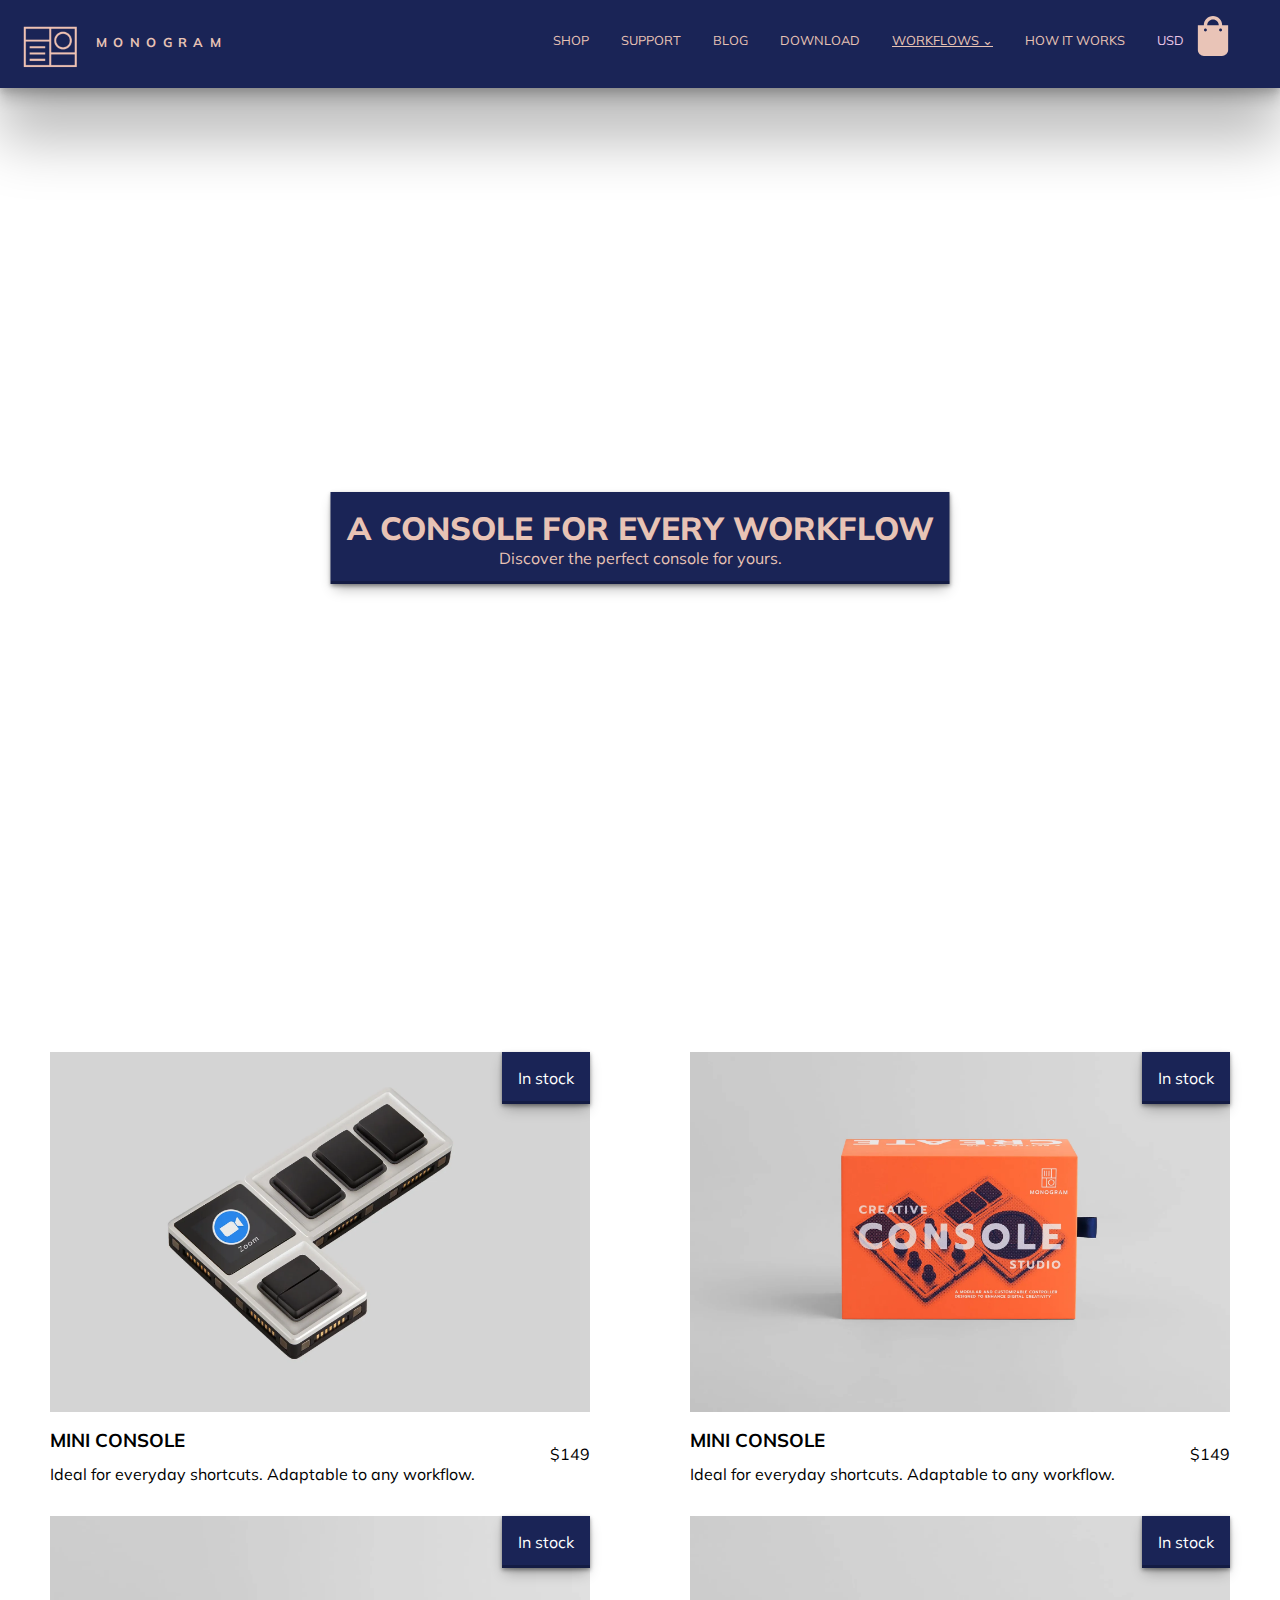
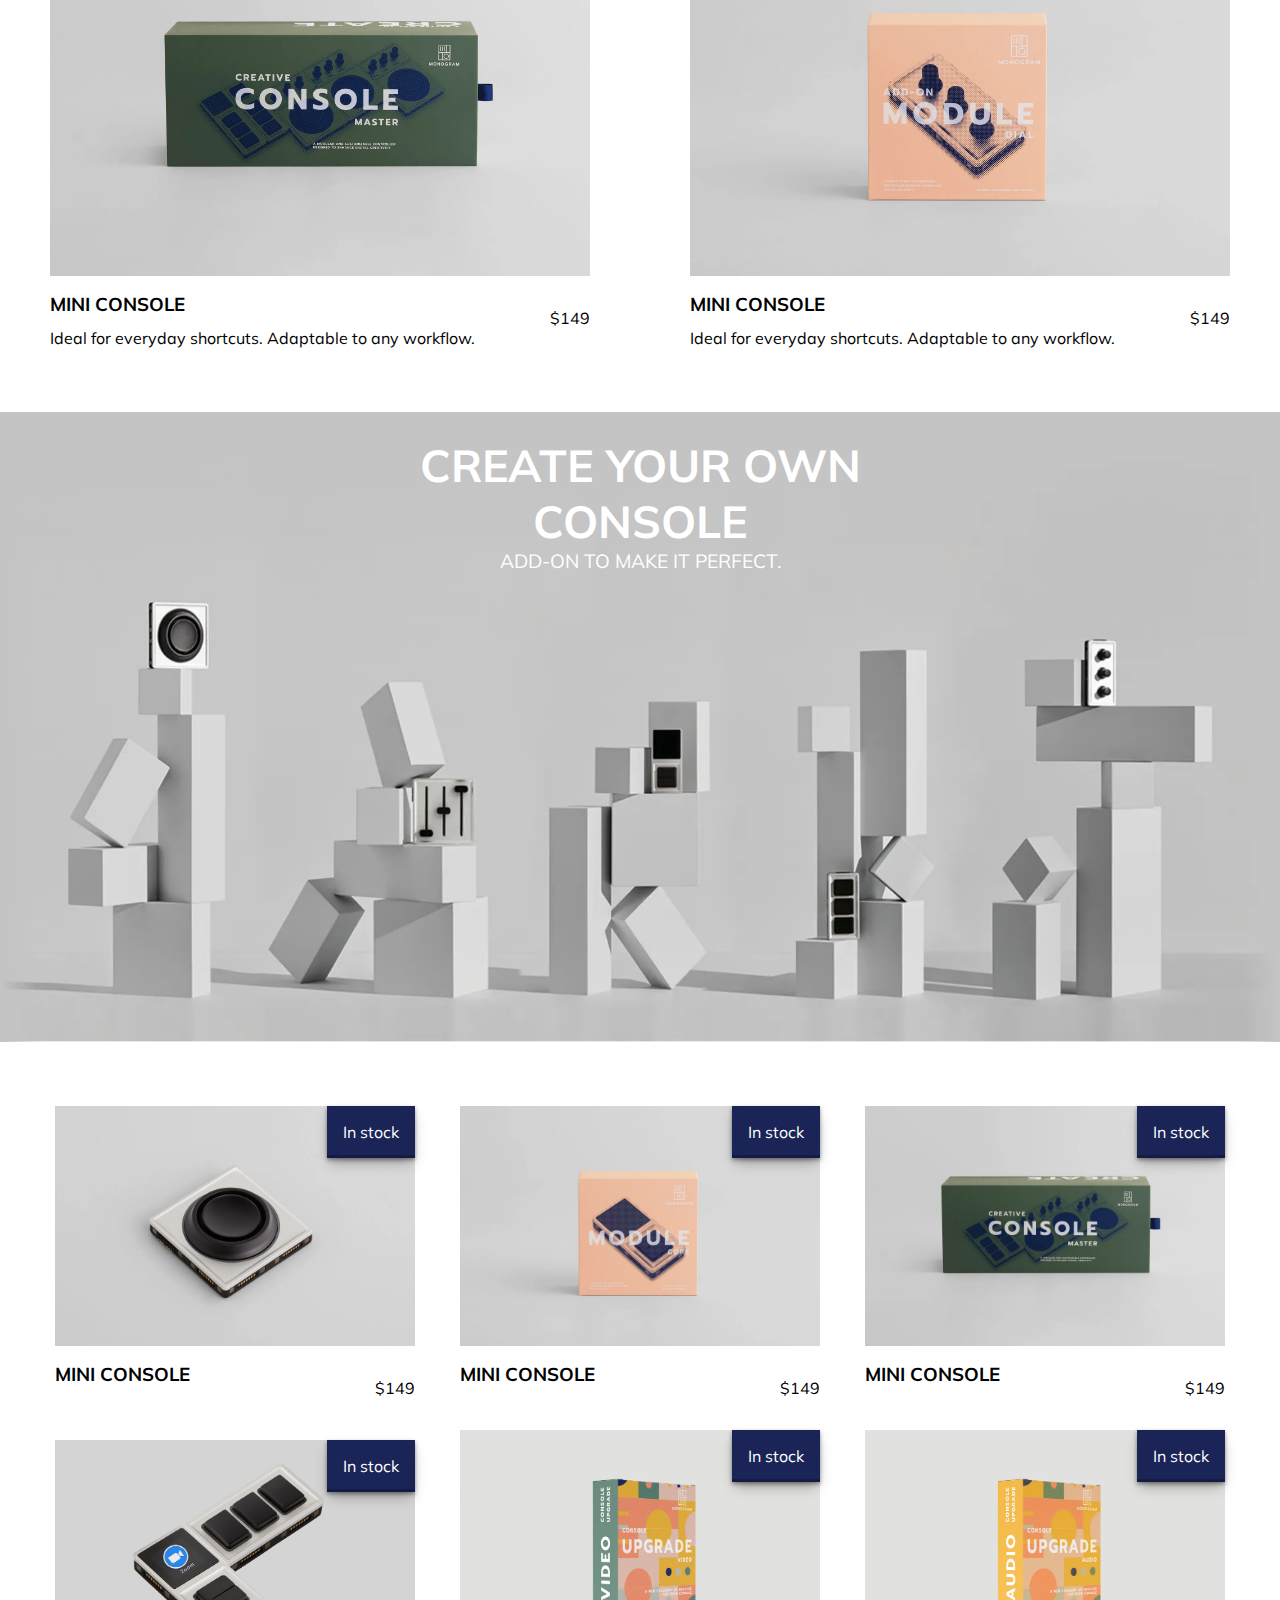
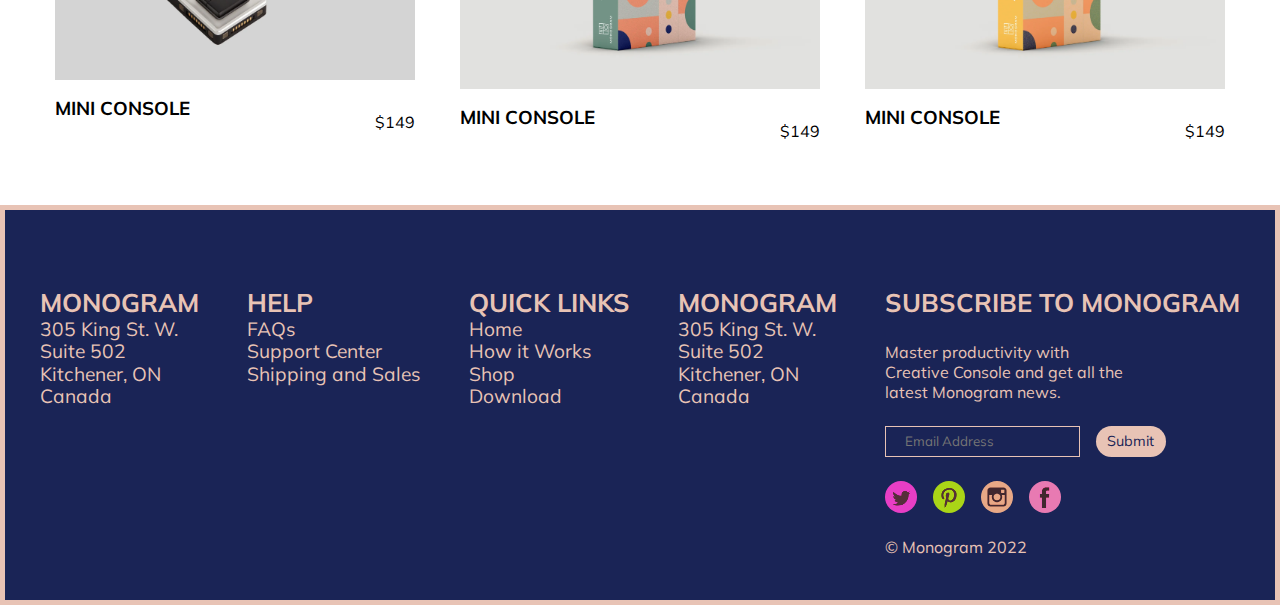
<file: index.html>
<!DOCTYPE html>
<html lang="en">
<head>
    <meta charset="UTF-8">
    <meta name="viewport" content="width=device-width, initial-scale=1.0">
    <link rel="stylesheet" href="style.css">
    <link rel="preconnect" href="https://fonts.googleapis.com">
<link rel="preconnect" href="https://fonts.gstatic.com" crossorigin>
<link href="https://fonts.googleapis.com/css2?family=Mulish&display=swap" rel="stylesheet"> 
    <title>Shop</title>

</head>
<body>
    <section class="navigation">

        <div class="hamburger">
            <input class ="hamburger__check" type="checkbox" id = "ham">
            <label class ="hamburger__label" for="ham">
                <span class="hamburger__label--1">&nbsp;</span>
                <span class="hamburger__label--2">&nbsp;</span>
                <span class="hamburger__label--3">&nbsp;</span>
            </label>
            <div class="hamburger__background">&nbsp;</div>
            <div class="hamburger__content">
                <img src="img/logo.png" alt="logo">
                <li><a href="download.html" class="ham__link-1">Downloads</a></li>
                <li><a href="" class="ham__link-2">Shop</a></li>
                <li><a href="" class="ham__link-3">Blog</a></li>
                <li><a href="" class="ham__link-4">Workflows</a></li>
                <li><a href="" class="ham__link-5">How it works</a></li>
                
            </div>
        </div>


        <ul class="nav">
            <img src="img/logo.png" alt="logo" class="nav__img">

                <h2 class="nav__title">Monogram</h2>
                <li class="nav__list"> 
                    <a href="" class="nav__link"><span class="usd-span">USD </span> 
                        <label for="slideout" class="shop"><img src="img/shopping-bag-svgrepo-com(1).svg" alt="shopping bag" class="img-shop"></label>
                        <input type="checkbox" name="" id="slideout" class="slide-out-check">
                        <div class="slideout">
                            <div class="slideout__grid">

                           
                                <div class="slideout__grid--main">
                                    <h3 class="slideout__grid--main-title">Nothing in your bag! Keep Shopping</h3>
                                    <p class="slideout__grid--main-para">Start shopping to see if you qualify for free shipping.</p>
                                    <h3 class="slideout__grid--main-title2">Monogram Better Editing Guarantee</h3>
                                    <p class="slideout__grid--main-para">Try Monogram Creative Console in your own workflow for 30 days. If it does not improve your editing experience, you can return it for a full refund.</p>
                                </div>

                       <div class="slideout__grid--payments">
                                    <div class="slideout__grid--payments-title">Monogram on Social Media</div>
                                    <div class="slideout__grid--payments-img1"> <img src="img/facebook-svgrepo-com(1).svg" alt="facebook"></div>
                                    <div class="slideout__grid--payments-img2"> <img src="img/pinterest-svgrepo-com.svg" alt="pintrest"></div>
                                    <div class="slideout__grid--payments-img3"> <img src="img/instagram-svgrepo-com(2).svg" alt="insta"></div>
                                    <div class="slideout__grid--payments-img4"> <img src="img/linkedin-svgrepo-com.svg"  alt="linkedin"></div>
                                    <div class="slideout__grid--payments-img5"> <img src="img/twitter-svgrepo-com(1).svg"  alt="twitter"></div>

                                </div>
                                
                                 <div class="slideout__grid--subtotal">
                                    <h3 class="slideout__grid--subtotal-title">Subtotal</h3>
                                    <h3 class="slideout__grid--subtotal-price">$0</h3>
                                    <button class="slideout__grid--subtotal-btn">Checkout</button>
                                    <p class="slideout__grid--subtotal-gift">Gift card or discount code</p>
                                </div>

                            </div>
                        </div>
                        
                    </a>
                </li>


            <a href="" class="nav__link link-hide">How it Works</a>
            <a href="#" class="nav__link workflowzz link-hide">Workflows &#8964;</a>
                <ul class="workflows">
                    <li class="workflows__list">Photo console</li>
                    <li class="workflows__list">video console</li>
                    <li class="workflows__list">audio console</li>
                    <li class="workflows__list">mini console</li>
                </ul>
            <a href="download.html" class="nav__link link-hide">Download</a>
            <a href="#popup" class="nav__link link-hide">Blog</a>
            <a href="" class="nav__link link-hide">Support</a>
            <a href="" class="nav__link link-hide">Shop</a>
        </ul>
    </section>

    <section class="header" id="header">

        <div class="header__content">
            <h1 class="header__content--title">A Console for Every Workflow</h1>

            <p class="header__content--para">Discover the perfect console for yours.</p>
        </div>


        
    </section>

    <section class="grid">
        <div class="grid__item">
            <img src="img/grid-img1.jpg" alt="Product image" class="grid__item--img">
            <img src="img/grid-img2.jpg" alt="Product image" class="grid__item--img2">

            <h3 class="grid__item--title">Mini Console</h3>
            <p class="grid__item--info">Ideal for everyday shortcuts. Adaptable to any workflow.</p>
            <p class="grid__item--price">$149</p>
            <a href="#" class="grid__item--shopnow">Shop now</a>
            <p class="grid__item--stock">In stock</p>

        </div>


        <div class="grid__item">
            <img src="img/grid-img8.jpg" alt="Product image" class="grid__item--img">
            <img src="img/grid-img3.jpg" alt="Product image" class="grid__item--img2">

            <h3 class="grid__item--title">Mini Console</h3>
            <p class="grid__item--info">Ideal for everyday shortcuts. Adaptable to any workflow.</p>
            <p class="grid__item--price">$149</p>
            <a href="#" class="grid__item--shopnow">Shop now</a>
            <p class="grid__item--stock">In stock</p>
        </div>

        <div class="grid__item">
            <img src="img/grid-img7.jpg" alt="Product image" class="grid__item--img">
            <img src="img/grid-img3.jpg" alt="Product image" class="grid__item--img2">

            <h3 class="grid__item--title">Mini Console</h3>
            <p class="grid__item--info">Ideal for everyday shortcuts. Adaptable to any workflow.</p>
            <p class="grid__item--price">$149</p>
            <a href="#" class="grid__item--shopnow">Shop now</a>
            <p class="grid__item--stock">In stock</p>
        </div>


        <div class="grid__item">
            <img src="img/grid-img6.jpg" alt="Product image" class="grid__item--img">
            <img src="img/grid-img5.jpg" alt="Product image" class="grid__item--img2">

            <h3 class="grid__item--title">Mini Console</h3>
            <p class="grid__item--info">Ideal for everyday shortcuts. Adaptable to any workflow.</p>
            <p class="grid__item--price">$149</p>
            <a href="#" class="grid__item--shopnow">Shop now</a>
            <p class="grid__item--stock">In stock</p>
        </div>
    </section>

    <section class="create">
        <img src="img/header3.png" alt="header-image" class="create__bkrnd">
        <div class="create__text">
            <h3 class="create__txt--title">Create Your Own Console</h3>
            <p class="create__txt--para">Add-on to make it perfect.</p>
        </div>
        
    </section>

    <section class="grid2">
        <div class="grid2__item">
            <img src="img/grid-img4.jpg" alt="Product image" class="grid2__item--img">
            <img src="img/grid-img3.jpg" alt="Product image" class="grid2__item--img2">

            <h3 class="grid2__item--title">Mini Console</h3>
            <p class="grid2__item--price">$149</p>
            <a href="#" class="grid2__item--shopnow">Shop now</a>
            <p class="grid2__item--stock">In stock</p>

        </div>

        <div class="grid2__item">
            <img src="img/grid-img5.jpg" alt="Product image" class="grid2__item--img">
            <img src="img/grid-img6.jpg" alt="Product image" class="grid2__item--img2">

            <h3 class="grid2__item--title">Mini Console</h3>
            <p class="grid2__item--price">$149</p>
            <a href="#" class="grid2__item--shopnow">Shop now</a>
            <p class="grid2__item--stock">In stock</p>

        </div>

        <div class="grid2__item">
            <img src="img/grid-img7.jpg" alt="Product image" class="grid2__item--img">
            <img src="img/grid-img8.jpg" alt="Product image" class="grid2__item--img2">

            <h3 class="grid2__item--title">Mini Console</h3>
            <p class="grid2__item--price">$149</p>
            <a href="#" class="grid2__item--shopnow">Shop now</a>
            <p class="grid2__item--stock">In stock</p>

        </div>

        <div class="grid2__item">
            <img src="img/grid-img1.jpg" alt="Product image" class="grid2__item--img">
            <img src="img/grid-img2.jpg" alt="Product image" class="grid2__item--img2">

            <h3 class="grid2__item--title">Mini Console</h3>
            <p class="grid2__item--price">$149</p>
            <a href="#" class="grid2__item--shopnow">Shop now</a>
            <p class="grid2__item--stock">In stock</p>

        </div>

        <div class="grid2__item">
            <img src="img/grid-img9.jpg" alt="Product image" class="grid2__item--img">
            <img src="img/grid-img8.jpg" alt="Product image" class="grid2__item--img2">

            <h3 class="grid2__item--title">Mini Console</h3>
            <p class="grid2__item--price">$149</p>
            <a href="#" class="grid2__item--shopnow">Shop now</a>
            <p class="grid2__item--stock">In stock</p>

        </div>

        <div class="grid2__item">
            <img src="img/grid-img11.jpg" alt="Product image" class="grid2__item--img">
            <img src="img/grid-img10.jpg" alt="Product image" class="grid2__item--img2">

            <h3 class="grid2__item--title">Mini Console</h3>
            <p class="grid2__item--price">$149</p>
            <a href="#" class="grid2__item--shopnow">Shop now</a>
            <p class="grid2__item--stock">In stock</p>

        </div>

    </section>

    <footer class="footer">

        <div class="footer__item">
            <ul>
                <h4>Monogram</h4>
                <li>305 King St. W.</li>
                <li>Suite 502</li>
                <li>Kitchener, ON</li>
                <li>Canada</li>
            </ul>
        </div>
        <div class="footer__item">
            <ul>
                <h4>Help</h4>
                <li> FAQs</li>
                <li>Support Center</li>
                <li>Shipping and Sales</li>
            </ul>
        </div>
        <div class="footer__item">
            <ul>
                <h4>Quick Links</h4>
                <li>Home</li>
                <li>How it Works</li>
                <li>Shop</li>
                <li>Download</li>
            </ul>
            

        </div>
        <div class="footer__item">
            <ul>
                <h4>Monogram</h4>
                <li>305 King St. W.</li>
                <li>Suite 502</li>
                <li>Kitchener, ON</li>
                <li>Canada</li>
            </ul>
        </div>
        <div class="footer__item">
            <div class="footer__item--sub">
                <h4 class="footer__item--sub-title">Subscribe to Monogram</h4>
                <p class="footer__item--sub-para">Master productivity with Creative Console and get all the latest Monogram news.</p>
              
                <div class="footer__item--sub-inputs">
                <input type="text" name="" id="input" placeholder="Email Address" class="footer__item--sub-inputs-input">
                <a href="#" class="footer__item--sub-inputs-btn">Submit</a>
            </div>

                <div class="footer__item--sub-social">
                    <img src="img/twitter-svgrepo-com(1).svg" alt="twitter" class="footer__item--sub-social-img">
                    <img src="img/pinterest-svgrepo-com.svg" alt="pintrest"  class="footer__item--sub-social-img">
                    <img src="img/instagram-svgrepo-com(2).svg" alt="insta"  class="footer__item--sub-social-img">
                    <img src="img/facebook-svgrepo-com(1).svg" alt="twitter"  class="footer__item--sub-social-img">
                </div>
                <p class="footer__item--sub-2022">© Monogram 2022</p>
            </div>
        </div>
    </footer>

    <section class="popup" id="popup">
        <div class="popup__content">
            <a href="#header" class="popup__close">Close</a>

            <div class="popup__content--grid">
                <img src="img/bia-andrade-PO8Woh4YBD8-unsplash.jpg" alt="popup image" class="popup__content--grid-image">

                <h1 class="popup__content--grid-title">Monogram Photography Tips & Tricks</h1>
                <p class="popup__content--grid-duration">2 min Read</p>
                <p class="popup__content--grid-info">A video resource guide for those curious about Monogram's capabilities and owners looking for answers. </p>
                <p class="popup__content--grid-info2">We worked with the Adobe team to rebuild our Photoshop integration from the ground up on Adobe’s Unified Extensibility Platform (UXP). We are excited to bring to market a 2x faster, richer Photoshop experience that is optimized for Apple M1 Macs.                 </p>
                <a href="#" class="popup__content--grid-readmore">Read More</a>
            </div>
        </div>
    </section>
</body>
</html>
</file>
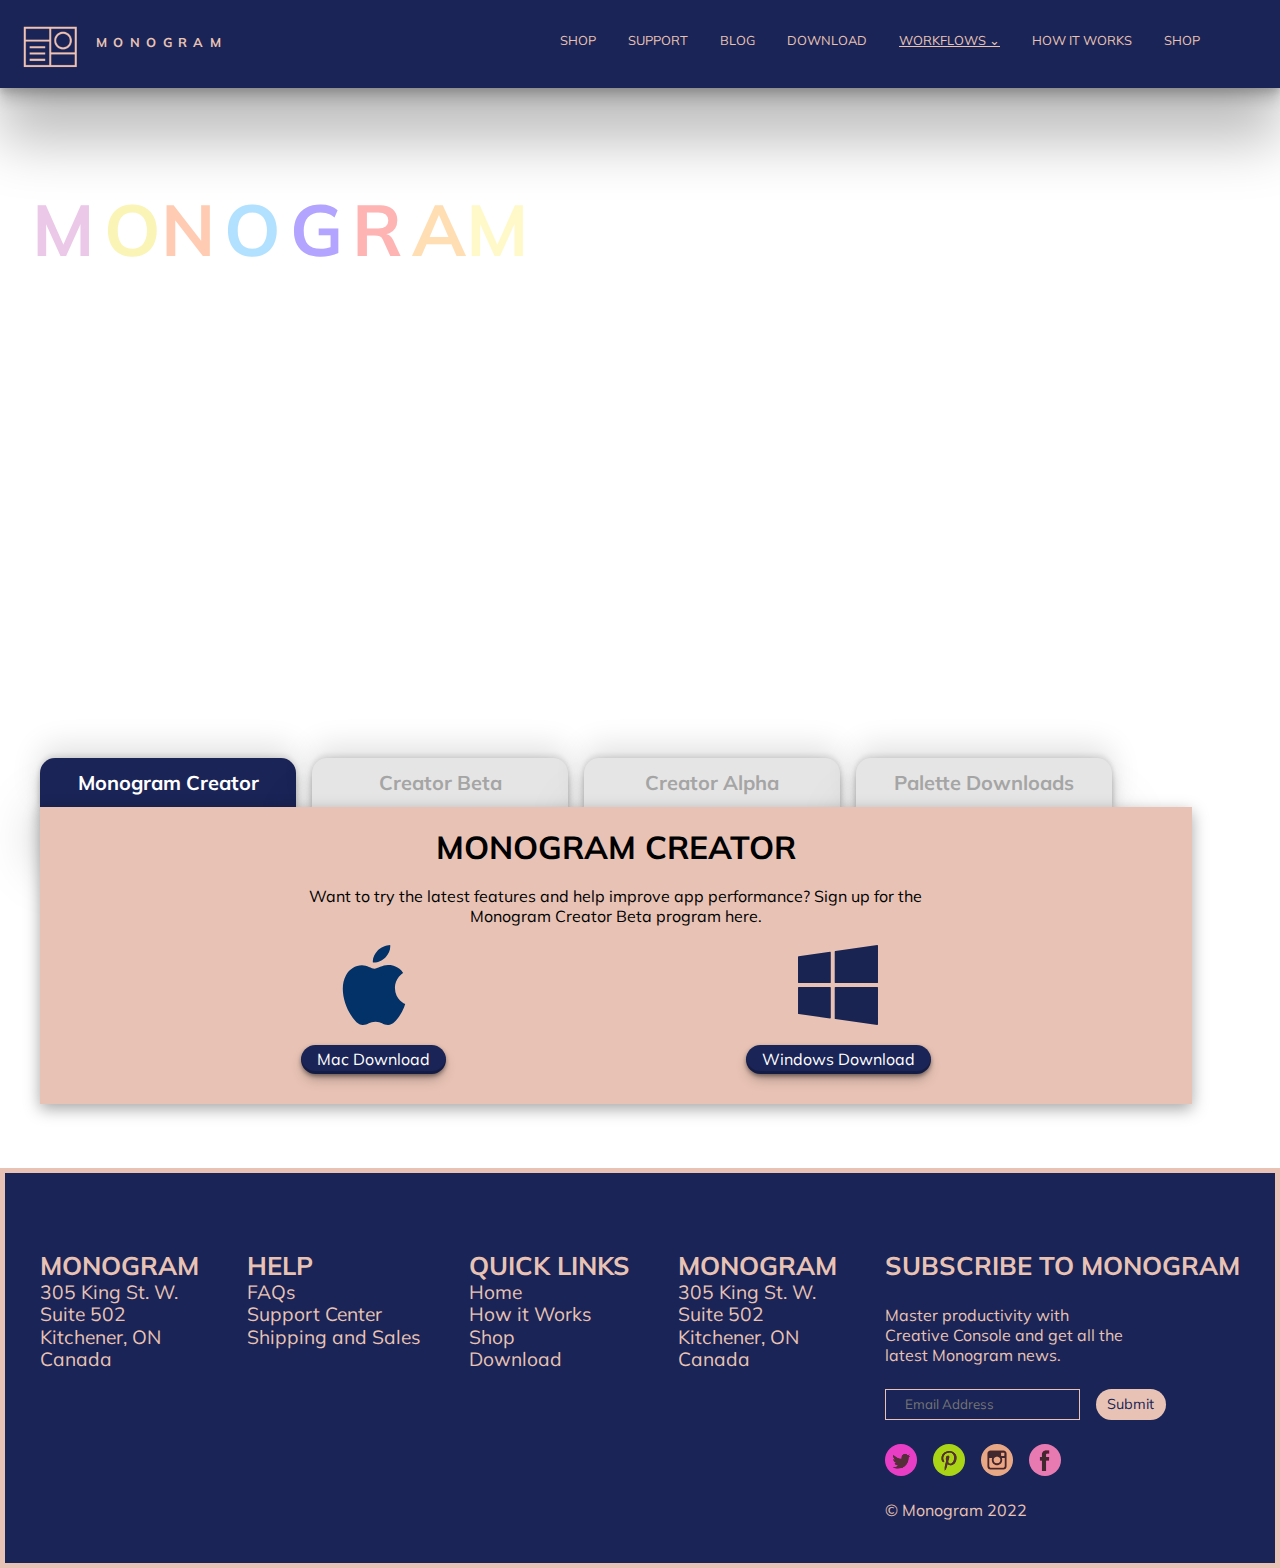
<file: download.html>
<!DOCTYPE html>
<html lang="en">
<head>
    <meta charset="UTF-8">
    <meta name="viewport" content="width=device-width, initial-scale=1.0">
    <link rel="preconnect" href="https://fonts.googleapis.com">
    <link rel="preconnect" href="https://fonts.gstatic.com" crossorigin>
    <link href="https://fonts.googleapis.com/css2?family=Mulish&display=swap" rel="stylesheet"> 
    <link rel="stylesheet" href="style.css">
    <title>Downloads</title>
</head>
<body>
    <section class="navigation">

        <div class="hamburger">
            <input class ="hamburger__check" type="checkbox" id = "ham">
            <label class ="hamburger__label" for="ham">
                <span class="hamburger__label--1">&nbsp;</span>
                <span class="hamburger__label--2">&nbsp;</span>
                <span class="hamburger__label--3">&nbsp;</span>
            </label>
            <div class="hamburger__background">&nbsp;</div>
            <div class="hamburger__content">
                <img src="img/logo.png" alt="">
                <li><a href="">Downloads</a></li>
                <li><a href="index.html">shop</a></li>
                <li><a href="">blog</a></li>
                <li><a href="">Workflows</a></li>
                <li><a href="">How it works</a></li>
                
            </div>
        </div>


        <ul class="nav">
            <img src="img/logo.png" alt="" class="nav__img">

                <h2 class="nav__title">Monogram</h2>
                <li class="nav__list"> 
                    <a href="index.html" class="nav__link">Shop </a>
                </li>


            <a href="" class="nav__link link-hide">How it Works</a>
            <a href="#" class="nav__link workflowzz link-hide">Workflows &#8964;</a>
                <ul class="workflows">
                    <li class="workflows__list">Photo console</li>
                    <li class="workflows__list">video console</li>
                    <li class="workflows__list">audio console</li>
                    <li class="workflows__list">mini console</li>
                </ul>
            <a href="download.html" class="nav__link link-hide">Download</a>
            <a href="#popup" class="nav__link link-hide">Blog</a>
            <a href="" class="nav__link link-hide">Support</a>
            <a href="index.html" class="nav__link link-hide">Shop</a>
        </ul>
    </section>

    
    <section class="download-header">
        <div class="download-header--content">

        <h1 class="download-header--content-title"><span>M</span> <span>o</span><span>n</span>   <span>o</span> <span>g</span> <span>r</span>  <span>a</span><span>m</span></h1>
        <h2 class="download-header--content-title2">Creator</h2>    
        <h3 class="download-header--content-sub">Software Downloads</h3>
    </div>
    </section>
    

    <!-- tab 1 -->   
   <section class="tabs-sec">

<div class="tabs">
  
       <!-- its cheked so the 1st tab stays open -->
    <input class="tabs__radiotab" name="tabs" tabindex="1" type="radio" id="tabone " checked="checked">
    <label class="label" for="tabone">Monogram Creator</label>
    <div class="tabcontent" tabindex="1">
        <div class="tabcontent__content">
            <h2 class="tabcontent__content--title">Monogram Creator</h2>
            <p class="tabcontent__content--para">Want to try the latest features and help improve app performance? Sign up for the Monogram Creator Beta program here.</p>
            <img src="img/apple-svgrepo-com.svg" alt="" class="tabcontent__content--img1">
            <img src="img/windows-svgrepo-com.svg" alt="" class="tabcontent__content--img2">
            <a href="#" class="tabcontent__content--btn">Mac Download</a>
            <a href="#" class="tabcontent__content--btn">Windows Download</a>
        </div>
      

    </div>
    
    <!-- tab 2 -->
    <input class="tabs__radiotab" tabindex="1" name="tabs" type="radio" id="tabtwo">
    <label class="label" for="tabtwo">Creator Beta</label>
    <div class="tabcontent" tabindex="1">
        <div class="tabcontent__content">
            <h2 class="tabcontent__content--title">Creator Beta</h2>
            <p class="tabcontent__content--para">Get access to an exclusive technical preview of Monogram Creator. Help shape our next generation of software by sharing feedback, bug reports, and feature requests.

                Creator Beta can be installed alongside the standard Monogram Creator, but we do recommend peridodically saving your profiles just in case.
                
                Thank you for joining us in creating something wonderful for creatives around the world.
                </p>
            <img src="img/apple-svgrepo-com.svg" alt="" class="tabcontent__content--img1">
            <img src="img/windows-svgrepo-com.svg" alt="" class="tabcontent__content--img2">
            <a href="#" class="tabcontent__content--btn">Mac Download</a>
            <a href="#" class="tabcontent__content--btn">Windows Download</a>
        </div>
    </div>
    
    <!-- tab 3 -->
    <input class="tabs__radiotab" tabindex="1" name="tabs" type="radio" id="tabthree">
    <label class="label" for="tabthree">Creator Alpha</label>
    <div class="tabcontent" tabindex="1">
        <div class="tabcontent__content">

            <div class="tabcontent__content--inputs">

           
            <h2 class="tabcontent__content--inputs-title">Creator Alpha</h2>
            <p class="tabcontent__content--inputs-para">Join our Alpha Tester program to be on the bleeding edge and get access to an exclusive preview of Monogram Creator. Help shape our next generation of software by sharing feedback, bug reports, and feature requests.</p>
            
            <input type="text" class="tabcontent__content--inputs-email" id="email" placeholder="Email Adress">
            <label for="email" class="tabcontent__content--inputs-emailLabel">Your Email Adress</label>

                
            <input type="text" class="tabcontent__content--inputs-name" id="first" placeholder="First Name">
            <label for="first" class="tabcontent__content--inputs-nameLabel">First Name</label>

                
            <input type="text" class="tabcontent__content--inputs-surname" id="last" placeholder="Surname">
            <label for="last"  class="tabcontent__content--inputs-surnameLabel">Surname</label>

                
            <input type="text" class="tabcontent__content--inputs-conntry" id="Country" placeholder="Country">
            <label for="Country" class="tabcontent__content--inputs-conntryLabel">Country</label>

            <a href="#" class="tabcontent__content--inputs-btn">Submit</a>
        </div>
        </div>
    </div>
  
        <!-- tab 4 -->
        <input class="tabs__radiotab" tabindex="1" name="tabs" type="radio" id="tabfour">
        <label class="label" for="tabfour" >Palette Downloads</label>
        <div class="tabcontent" tabindex="1">
            <div class="tabcontent__content">
                <h2 class="tabcontent__content--title">Palette Downloads</h2>
                <p class="tabcontent__content--para">Monogram Creator 4.1 is the last version compatible with Palette Core.

                    If you are using a Monogram Core module or Monogram Creative Console — with or without Palette modules attached, please download latest version of Monogram Creator instead.
                    
                    PaletteApp 2.6 is available for macOS 10.12+ and Windows 7+, 64bit.
                    
                    PaletteApp 2.5 is available for OS X 10.9 – 10.11.
                    </p>
                <img src="img/apple-svgrepo-com.svg" alt="" class="tabcontent__content--img1">
                <img src="img/windows-svgrepo-com.svg" alt="" class="tabcontent__content--img2">
                <a href="#" class="tabcontent__content--btn">Mac Download</a>
                <a href="#" class="tabcontent__content--btn">Windows Download</a>
            </div>
        </div>
</div>

</section>



    <footer class="footer">

        <div class="footer__item">
            <ul>
                <h4>Monogram</h4>
                <li>305 King St. W.</li>
                <li>Suite 502</li>
                <li>Kitchener, ON</li>
                <li>Canada</li>
            </ul>
        </div>
        <div class="footer__item">
            <ul>
                <h4>Help</h4>
                <li> FAQs</li>
                <li>Support Center</li>
                <li>Shipping and Sales</li>
            </ul>
        </div>
        <div class="footer__item">
            <ul>
                <h4>Quick Links</h4>
                <li>Home</li>
                <li>How it Works</li>
                <li>Shop</li>
                <li>Download</li>
            </ul>
            

        </div>
        <div class="footer__item">
            <ul>
                <h4>Monogram</h4>
                <li>305 King St. W.</li>
                <li>Suite 502</li>
                <li>Kitchener, ON</li>
                <li>Canada</li>
            </ul>
        </div>
        <div class="footer__item">
            <div class="footer__item--sub">
                <h4 class="footer__item--sub-title">Subscribe to Monogram</h4>
                <p class="footer__item--sub-para">Master productivity with Creative Console and get all the latest Monogram news.</p>
              
                <div class="footer__item--sub-inputs">
                <input type="text" name="" id="input" placeholder="Email Address" class="footer__item--sub-inputs-input">
                <a href="#" class="footer__item--sub-inputs-btn">Submit</a>
            </div>

                <div class="footer__item--sub-social">
                    <img src="img/twitter-svgrepo-com(1).svg" alt="" class="footer__item--sub-social-img">
                    <img src="img/pinterest-svgrepo-com.svg" alt=""  class="footer__item--sub-social-img">
                    <img src="img/instagram-svgrepo-com(2).svg" alt=""  class="footer__item--sub-social-img">
                    <img src="img/facebook-svgrepo-com(1).svg" alt=""  class="footer__item--sub-social-img">
                </div>
                <p class="footer__item--sub-2022">© Monogram 2022</p>
            </div>


        </div>
    </footer>
</body>
</html>
</file>
<file: style.css>
* {
  font-family: 'Mulish', sans-serif;
  margin: 0;
  padding: 0;
  box-sizing: border-box; }

html, body {
  max-width: 100%;
  overflow-x: hidden; }

.navigation {
  width: 100vw;
  height: 5.5rem;
  background-color: #1a2456;
  position: relative;
  box-shadow: rgba(0, 0, 0, 0.25) 0px 54px 55px, rgba(0, 0, 0, 0.12) 0px -12px 30px, rgba(0, 0, 0, 0.12) 0px 4px 6px, rgba(0, 0, 0, 0.17) 0px 12px 13px, rgba(0, 0, 0, 0.09) 0px -3px 5px;
  z-index: 10; }

.nav {
  list-style: none;
  text-transform: uppercase;
  padding-right: 3rem; }
  .nav__img {
    width: 5rem;
    height: auto;
    float: left;
    margin-top: 1.5rem;
    padding-left: 1.4rem; }
  .nav__title {
    color: #E8C3B5;
    float: left;
    font-size: 0.8rem;
    letter-spacing: 0.4rem;
    margin-top: 2.1rem;
    margin-left: 1rem; }
    @media (max-width: 420px) {
      .nav__title {
        font-size: 0.7rem;
        letter-spacing: 0.2rem;
        margin-left: 0.5rem; } }
  .nav__list {
    float: right; }
  .nav__link {
    text-decoration: none;
    margin-right: 2rem;
    color: #E8C3B5;
    font-size: 0.8rem;
    float: right;
    position: relative;
    top: 2rem; }
    .nav__link img {
      width: 2.5rem;
      height: auto;
      position: absolute;
      margin-left: 0.4rem;
      filter: invert(85%) sepia(12%) saturate(562%) hue-rotate(328deg) brightness(94%) contrast(94%); }

.workflowzz {
  text-decoration: underline; }

.workflowzz:hover + .workflows {
  opacity: 1; }

.workflows {
  background-color: #ffffff;
  padding: 0.5rem 0.7rem;
  display: inline-block;
  width: 10rem;
  position: absolute;
  top: 5rem;
  left: 60rem;
  opacity: 0;
  transition: all .8s;
  z-index: 30000;
  box-shadow: rgba(50, 50, 93, 0.25) 0px 13px 27px -5px, rgba(0, 0, 0, 0.3) 0px 8px 16px -8px; }
  .workflows__list {
    text-transform: uppercase;
    list-style: none; }

.shop {
  position: relative;
  z-index: 121000; }

@media (max-width: 980px) {
  .link-hide {
    opacity: 0;
    display: none; } }

@media (max-width: 340px) {
  .usd-span {
    opacity: 0;
    display: none; } }

.header {
  width: 100vw;
  animation: images 10s infinite;
  position: relative;
  z-index: -3;
  height: 100vh; }
  @media (max-width: 900px) {
    .header {
      height: 70vh; } }
  .header__content {
    position: absolute;
    top: 50%;
    left: 50%;
    transform: translate(-50%, -50%);
    background-color: #1a2456;
    padding: 1rem;
    z-index: -2;
    box-shadow: rgba(0, 0, 0, 0.4) 0px 2px 4px, rgba(0, 0, 0, 0.3) 0px 7px 13px -3px, rgba(0, 0, 0, 0.2) 0px -3px 0px inset; }
    .header__content--title {
      text-transform: uppercase;
      font-size: 2rem;
      color: #E8C3B5;
      font-weight: 800;
      text-align: center; }
    .header__content--para {
      color: #E8C3B5;
      text-align: center; }

@keyframes images {
  0% {
    background: repeating-linear-gradient(45deg, #1a2456, #1a2456 40px, #ff8b68 40px, #ff8b68 50px); }
  20% {
    background: repeating-linear-gradient(250deg, #1a2456, #1a2456 40px, #ff8b68 40px, #ff8b68 50px); }
  40% {
    background: repeating-linear-gradient(200deg, #1a2456, #1a2456 40px, #ff8b68 40px, #ff8b68 50px); }
  60% {
    background: repeating-linear-gradient(180deg, #1a2456, #1a2456 40px, #ff8b68 40px, #ff8b68 50px); }
  80% {
    background: repeating-linear-gradient(-45deg, #1a2456, #1a2456 40px, #ff8b68 40px, #ff8b68 50px); }
  100% {
    background: repeating-linear-gradient(45deg, #1a2456, #1a2456 40px, #ff8b68 40px, #ff8b68 50px); } }

.grid {
  display: grid;
  grid-template-columns: repeat(2, 1fr);
  align-content: center;
  justify-content: center;
  justify-items: center;
  margin-top: 4rem;
  grid-row-gap: 2rem; }
  @media (max-width: 1150px) {
    .grid {
      grid-template-columns: 1fr; } }
  .grid__item {
    display: grid;
    grid-template-columns: repeat(3, 180px);
    grid-template-rows: repeat(4, max-content); }
    @media (max-width: 570px) {
      .grid__item {
        grid-template-columns: 100px;
        margin-left: 2rem;
        margin-right: 2rem; } }
    .grid__item--img {
      width: 100%;
      height: auto;
      grid-column: 1 / span 3;
      grid-row: 1 / span 2;
      margin-bottom: 1rem; }
      @media (max-width: 570px) {
        .grid__item--img {
          border: 2px solid #1a2456; } }
    .grid__item--img2 {
      width: 100%;
      height: auto;
      grid-column: 1 / span 3;
      grid-row: 1 / span 2;
      margin-bottom: 1rem;
      opacity: 0;
      transition: all .9s; }
      .grid__item--img2:hover {
        opacity: 1; }
    .grid__item--title {
      text-transform: uppercase; }
    .grid__item--info {
      grid-row: 4;
      grid-column: 1/ span 3; }
    .grid__item--price {
      grid-column: 3;
      grid-row: 3;
      align-self: end;
      justify-self: end; }
    .grid__item--shopnow {
      grid-column: 3;
      grid-row: 3;
      align-self: end;
      padding: 0.5rem;
      background-color: #1a2456;
      text-align: center;
      border-radius: 50px;
      color: white;
      opacity: 0; }
      .grid__item--shopnow:hover {
        opacity: 1; }
    .grid__item--stock {
      grid-row: 1;
      grid-column: 3;
      background-color: #1a2456;
      color: #ffffff;
      padding: 1rem;
      align-self: end;
      justify-self: end;
      z-index: 10;
      position: relative;
      box-shadow: rgba(0, 0, 0, 0.4) 0px 2px 4px, rgba(0, 0, 0, 0.3) 0px 7px 13px -3px, rgba(0, 0, 0, 0.2) 0px -3px 0px inset; }

.grid2 {
  display: grid;
  grid-template-columns: repeat(3, 1fr);
  justify-content: center;
  align-items: center;
  justify-items: center;
  margin-top: 4rem;
  grid-row-gap: 2rem;
  margin-left: 2rem;
  margin-right: 2rem; }
  @media (max-width: 1150px) {
    .grid2 {
      grid-template-columns: repeat(2, 1fr); } }
  @media (max-width: 800px) {
    .grid2 {
      grid-template-columns: 1fr; } }
  .grid2__item {
    display: grid;
    grid-template-columns: repeat(3, 120px);
    grid-template-rows: repeat(4, max-content); }
    @media (max-width: 570px) {
      .grid2__item {
        grid-template-columns: 100px;
        margin-left: 2rem;
        margin-right: 2rem; } }
    .grid2__item--img {
      width: 100%;
      height: auto;
      grid-column: 1 / span 3;
      grid-row: 1 / span 2;
      margin-bottom: 1rem; }
      @media (max-width: 570px) {
        .grid2__item--img {
          border: 4px solid #1a2456; } }
    .grid2__item--img2 {
      width: 100%;
      height: auto;
      grid-column: 1 / span 3;
      grid-row: 1 / span 2;
      margin-bottom: 1rem;
      opacity: 0;
      transition: all .9s; }
      .grid2__item--img2:hover {
        opacity: 1; }
    .grid2__item--title {
      text-transform: uppercase;
      grid-column: 1/ span 2; }
    .grid2__item--price {
      grid-column: 3;
      grid-row: 3;
      align-self: end;
      justify-self: end; }
    .grid2__item--shopnow {
      grid-column: 3;
      grid-row: 3;
      align-self: end;
      padding: 0.5rem;
      background-color: #1a2456;
      text-align: center;
      border-radius: 50px;
      color: #ffffff;
      opacity: 0; }
      .grid2__item--shopnow:hover {
        opacity: 1; }
    .grid2__item--stock {
      grid-row: 1;
      grid-column: 3;
      background-color: #1a2456;
      color: #ffffff;
      z-index: 10;
      position: relative;
      padding: 1rem;
      align-self: end;
      justify-self: end;
      box-shadow: rgba(0, 0, 0, 0.4) 0px 2px 4px, rgba(0, 0, 0, 0.3) 0px 7px 13px -3px, rgba(0, 0, 0, 0.2) 0px -3px 0px inset; }

.download-header {
  width: 100vw;
  height: 70vh;
  position: relative;
  animation: downloads-header 10s infinite;
  z-index: -15; }
  .download-header--content {
    position: absolute;
    top: 6rem;
    left: 2rem;
    text-transform: uppercase; }
    .download-header--content-sub {
      color: #ffffff;
      font-size: 1.2rem;
      letter-spacing: 0.51rem;
      text-transform: none; }
    .download-header--content-title span {
      font-size: 4.5rem; }
      @media (max-width: 570px) {
        .download-header--content-title span {
          font-size: 2.5rem; } }
      @media (max-width: 370px) {
        .download-header--content-title span {
          font-size: 1.7rem; } }
    .download-header--content-title2 {
      color: #ffffff;
      font-size: 1.7rem;
      letter-spacing: 1rem; }

@keyframes downloads-header {
  0% {
    background: repeating-linear-gradient(45deg, #1a2456, #1a2456 40px, #313a69 40px, #313a69 50px); }
  20% {
    background: repeating-linear-gradient(-45deg, #1a2456, #1a2456 40px, #313a69 40px, #313a69 50px); }
  40% {
    background: repeating-linear-gradient(180deg, #1a2456, #1a2456 40px, #313a69 40px, #313a69 50px); }
  60% {
    background: repeating-linear-gradient(80deg, #1a2456, #1a2456 40px, #313a69 40px, #313a69 50px); }
  80% {
    background: repeating-linear-gradient(180deg, #1a2456, #1a2456 40px, #313a69 40px, #313a69 50px); }
  100% {
    background: repeating-linear-gradient(45deg, #1a2456, #1a2456 40px, #313a69 40px, #313a69 50px); } }

.create {
  width: 100vw;
  height: 70vh;
  position: relative;
  margin-top: 4rem; }
  @media (max-width: 980px) {
    .create {
      height: 60vh;
      background: repeating-linear-gradient(180deg, #1a2456, #1a2456 40px, #313a69 40px, #313a69 50px); } }
  .create__bkrnd {
    width: inherit;
    height: inherit; }
    @media (max-width: 980px) {
      .create__bkrnd {
        width: 0;
        height: 0; } }
  .create__text {
    z-index: 100;
    position: absolute;
    top: 5%;
    left: 50%;
    color: #1a2456;
    text-transform: uppercase;
    transform: translate(-50%, -5%);
    width: 50%; }
    @media (max-width: 980px) {
      .create__text {
        color: #ffffff;
        top: 15%; } }

.create__txt--title {
  font-size: 2.8rem;
  text-align: center;
  color: white; }
  @media (max-width: 980px) {
    .create__txt--title {
      font-size: 2.3rem;
      color: #e3f4ff; } }

.create__txt--para {
  text-align: center;
  font-size: 1.2rem;
  color: #ffffff; }
  @media (max-width: 980px) {
    .create__txt--para {
      color: #919bca; } }

.hamburger {
  position: absolute; }
  .hamburger__check {
    opacity: 0;
    display: none; }
  .hamburger__content {
    position: absolute;
    left: 4rem;
    top: 4rem;
    font-size: 1.5rem;
    transition: all .2s ease;
    opacity: 0; }
    .hamburger__content li {
      list-style: none; }
    .hamburger__content a {
      color: #E8C3B5;
      text-decoration: none;
      text-transform: uppercase;
      line-height: 3.5rem; }
      .hamburger__content a:hover {
        text-decoration: underline; }
    .hamburger__content img {
      width: 5rem;
      height: auto; }
  .hamburger__label {
    position: absolute;
    z-index: 1300;
    left: 15rem;
    top: 2rem;
    opacity: 0; }
    @media (max-width: 980px) {
      .hamburger__label {
        opacity: 1; } }
    @media (max-width: 420px) {
      .hamburger__label {
        left: 12rem; } }
    .hamburger__label--1 {
      width: 1.8rem;
      height: 3px;
      background-color: #E8C3B5;
      margin-bottom: 0.4rem;
      display: block; }
      @media (max-width: 420px) {
        .hamburger__label--1 {
          width: 1.2rem;
          margin-bottom: 0.2rem;
          height: 2px; } }
    .hamburger__label--2 {
      width: 1.8rem;
      height: 3px;
      background-color: #E8C3B5;
      margin-bottom: 0.4rem;
      display: block; }
      @media (max-width: 420px) {
        .hamburger__label--2 {
          width: 1.2rem;
          margin-bottom: 0.2rem;
          height: 2px; } }
    .hamburger__label--3 {
      width: 1.8rem;
      height: 3px;
      background-color: #E8C3B5;
      display: block; }
      @media (max-width: 420px) {
        .hamburger__label--3 {
          width: 1.2rem;
          margin-bottom: 0.2rem;
          height: 2px; } }
  .hamburger__background {
    height: 70vh;
    background-color: #1a2456;
    z-index: 1000;
    position: absolute;
    display: block;
    width: 17rem;
    opacity: 0; }

.hamburger__check:checked ~ .hamburger__background {
  position: absolute;
  z-index: 1;
  animation: slide-out-2  .9s ease;
  opacity: 1; }

.hamburger__check:checked ~ .hamburger__content {
  z-index: 2000;
  opacity: 1; }

.hamburger__check:checked + .hamburger__label .hamburger__label--1 {
  transform: rotate(45deg); }

.hamburger__check:checked + .hamburger__label .hamburger__label--2 {
  opacity: 0;
  display: none; }

.hamburger__check:checked + .hamburger__label .hamburger__label--3 {
  transform: rotate(-45deg);
  top: 0;
  position: absolute; }

@keyframes slide-out-2 {
  0% {
    transform: translateX(-1400px); }
  100% {
    transform: translateX(0); } }

.footer {
  height: 25rem;
  background-color: #1a2456;
  margin-top: 4rem;
  display: grid;
  grid-template-columns: repeat(5, minmax(min-content, max-content));
  grid-gap: 3rem;
  align-content: center;
  justify-content: center;
  justify-items: center;
  padding-top: 2rem;
  border: 5px solid #E8C3B5; }
  @media (max-width: 1150px) {
    .footer {
      padding-left: 4rem;
      padding-right: 4rem; } }
  @media (max-width: 980px) {
    .footer {
      grid-template-columns: repeat(3, minmax(min-content, max-content));
      height: 35rem;
      padding-left: 4rem;
      padding-right: 4rem;
      justify-content: start;
      justify-items: start;
      align-content: start; } }
  @media (max-width: 800px) {
    .footer {
      grid-template-columns: repeat(2, minmax(min-content, max-content));
      height: 55rem;
      padding-left: 4rem;
      padding-right: 4rem; } }
  @media (max-width: 600px) {
    .footer {
      grid-gap: 2rem;
      grid-template-columns: repeat(1, minmax(min-content, max-content));
      height: 60rem; } }
  .footer__item {
    color: #E8C3B5; }
    .footer__item h4 {
      text-transform: uppercase;
      font-size: 1.6rem; }
    .footer__item li {
      list-style: none;
      line-height: 1.4rem;
      font-size: 1.2rem; }
    @media (max-width: 980px) {
      .footer__item:last-child {
        grid-row: 1;
        grid-column: 1; } }
    .footer__item--sub {
      display: grid;
      grid-template-columns: 1fr;
      grid-template-rows: repeat(5, minmax(min-content, max-content));
      grid-row-gap: 1.5rem; }
      .footer__item--sub-para {
        width: 15rem; }
      .footer__item--sub-social {
        display: grid;
        grid-template-columns: repeat(4, minmax(min-content, max-content));
        grid-column-gap: 1rem; }
        .footer__item--sub-social-img {
          width: 2rem;
          height: 2rem;
          filter: invert(91%) sepia(46%) saturate(711%) hue-rotate(294deg) brightness(106%) contrast(82%); }
      .footer__item--sub-inputs {
        display: grid;
        grid-template-columns: repeat(2, max-content);
        grid-column-gap: 1rem; }
        .footer__item--sub-inputs-btn {
          display: inline-block;
          font-size: 0.9rem;
          background-color: #E8C3B5;
          padding: 0.4rem 0.7rem;
          color: #1a2456;
          border-radius: 50px;
          text-decoration: none; }
        .footer__item--sub-inputs-input {
          background-color: #1a2456;
          border: 1px solid #E8C3B5;
          color: #d1d1d1;
          padding-left: 1.2rem; }
          @media (max-width: 340px) {
            .footer__item--sub-inputs-input {
              width: 8rem; } }

span:nth-child(1) {
  color: #EBC7E8; }

span:nth-child(2) {
  color: #FAF4B7; }

span:nth-child(3) {
  color: #FFCCB3; }

span:nth-child(4) {
  color: #B1E1FF; }

span:nth-child(5) {
  color: #B2A4FF; }

span:nth-child(6) {
  color: #FFB4B4; }

span:nth-child(7) {
  color: #FFDEB4; }

span:nth-child(8) {
  color: #FFF9CA; }

.tabs-sec {
  width: 100vw;
  height: 100%; }

.tabs {
  display: flex;
  flex-wrap: wrap;
  margin: 40px 40px 40px;
  border-radius: 10px 10px 0 0;
  width: 100%; }
  .tabs__radiotab {
    position: absolute;
    opacity: 0;
    order: -1; }

.label {
  width: 20%;
  padding: 12px 4px;
  background: #e5e5e5;
  cursor: pointer;
  border-top-right-radius: 15px;
  border-top-left-radius: 15px;
  font-weight: bold;
  font-size: 20px;
  color: #a5a5a5;
  transition: background .3s, color .3s;
  text-align: center;
  order: -1;
  box-shadow: rgba(0, 0, 0, 0.25) 0px 54px 55px, rgba(0, 0, 0, 0.12) 0px -12px 30px, rgba(0, 0, 0, 0.12) 0px 4px 6px, rgba(0, 0, 0, 0.17) 0px 12px 13px, rgba(0, 0, 0, 0.09) 0px -3px 5px; }
  .label:not(:last-child) {
    margin-right: 1rem; }

.label:hover {
  background: #bebebe; }

.label:active {
  background: #575f8a; }

.tabs__radiotab:checked + .label {
  background: #1a2456;
  color: white; }

.tabcontent {
  display: none;
  padding: 20px 30px 30px;
  background: #E8C3B5;
  box-shadow: rgba(0, 0, 0, 0.35) 0px 5px 15px;
  width: 90%;
  align-content: center;
  justify-content: center;
  justify-items: center; }
  .tabcontent__content {
    display: grid;
    grid-template-columns: repeat(2, minmax(min-content, max-content));
    grid-gap: 1.2rem;
    align-content: center;
    justify-content: center;
    justify-items: center; }
    .tabcontent__content--img1 {
      width: 5rem;
      height: auto;
      grid-row: 3;
      filter: invert(100%) sepia(21%) saturate(1378%) hue-rotate(191deg) brightness(93%) contrast(105%); }
      @media (max-width: 420px) {
        .tabcontent__content--img1 {
          width: 4rem; } }
    .tabcontent__content--img2 {
      width: 5rem;
      height: auto;
      grid-row: 3;
      filter: invert(17%) sepia(12%) saturate(3057%) hue-rotate(192deg) brightness(92%) contrast(104%); }
      @media (max-width: 420px) {
        .tabcontent__content--img2 {
          width: 4rem; } }
    .tabcontent__content--para {
      grid-row: 2;
      grid-column: span 2;
      width: 70%;
      text-align: center; }
      @media (max-width: 570px) {
        .tabcontent__content--para {
          width: 100%; } }
    .tabcontent__content--title {
      grid-column: span 2;
      font-size: 2rem;
      text-transform: uppercase;
      text-align: center; }
    .tabcontent__content--btn {
      background-color: #1a2456;
      color: #ffffff;
      padding: 0.3rem 1rem;
      border-radius: 50px;
      text-align: center;
      text-decoration: none;
      box-shadow: rgba(0, 0, 0, 0.4) 0px 2px 4px, rgba(0, 0, 0, 0.3) 0px 7px 13px -3px, rgba(0, 0, 0, 0.2) 0px -3px 0px inset; }
      @media (max-width: 420px) {
        .tabcontent__content--btn {
          font-size: 1rem;
          padding: 0.2rem 0.5rem;
          font-size: 0.9rem; } }
    .tabcontent__content--inputs {
      display: grid;
      grid-template-columns: repeat(2, minmax(min-content, max-content));
      grid-template-rows: repeat(9, minmax(min-content, max-content));
      grid-gap: 1rem;
      width: 50%; }
      @media (max-width: 710px) {
        .tabcontent__content--inputs {
          width: 100%; } }
      .tabcontent__content--inputs label {
        font-size: 1.3rem;
        font-weight: 700; }
        @media (max-width: 710px) {
          .tabcontent__content--inputs label {
            font-size: 1rem; } }
      .tabcontent__content--inputs input {
        padding: 1rem;
        border: 1px solid #1a2456; }
        @media (max-width: 710px) {
          .tabcontent__content--inputs input {
            width: 100%;
            padding: 0.5rem; } }
      .tabcontent__content--inputs-email {
        grid-column: 1/ span 2;
        grid-row: 4;
        width: 100%; }
      .tabcontent__content--inputs-emailLabel {
        grid-row: 3;
        grid-column: span 2; }
      .tabcontent__content--inputs-name {
        grid-row: 6; }
      .tabcontent__content--inputs-nameLabel {
        grid-row: 5; }
      .tabcontent__content--inputs-surname {
        grid-row: 6;
        grid-column: 2; }
      .tabcontent__content--inputs-surnameLabel {
        grid-row: 5;
        grid-column: 2; }
      .tabcontent__content--inputs-conntry {
        grid-row: 8;
        grid-column: span 2; }
      .tabcontent__content--inputs-conntryLabel {
        grid-row: 7; }
      .tabcontent__content--inputs-btn {
        grid-row: 9;
        margin: 0 auto;
        grid-column: span 2;
        padding: 0.3rem 1rem;
        background-color: #1a2456;
        text-decoration: none;
        color: #ffffff;
        border-radius: 50px;
        box-shadow: rgba(0, 0, 0, 0.4) 0px 2px 4px, rgba(0, 0, 0, 0.3) 0px 7px 13px -3px, rgba(0, 0, 0, 0.2) 0px -3px 0px inset; }
      .tabcontent__content--inputs-title, .tabcontent__content--inputs-para {
        margin: 0 auto;
        grid-column: span 2; }

.tabs__radiotab:checked + .label + .tabcontent {
  display: block; }

@media (max-width: 710px) {
  .tabcontent {
    order: initial;
    width: 80%; }
  .label {
    width: 80%;
    order: initial;
    border-bottom: 1px solid #bebebe;
    border-top-right-radius: 0px;
    border-top-left-radius: 0px; }
  .tabs__radiotab {
    order: initial; } }

.slideout {
  width: 37rem;
  background-color: #ffffff;
  position: absolute;
  box-shadow: rgba(0, 0, 0, 0.56) 0px 22px 70px 4px;
  right: -6rem;
  top: 3.2rem;
  opacity: 0;
  color: #1a2456;
  z-index: 15; }
  @media (max-width: 570px) {
    .slideout {
      width: 30rem; } }
  @media (max-width: 450px) {
    .slideout {
      width: 22rem; } }
  .slideout__grid {
    display: grid;
    grid-template-columns: repeat(4, 1fr);
    grid-template-rows: repeat(10, minmax(min-content, max-content));
    grid-row-gap: 0.2rem; }
    .slideout__grid--title {
      background-color: #1a2456;
      color: #ffffff;
      padding: 2rem;
      grid-column: 2/ span 4; }
    .slideout__grid--subtotal {
      display: grid;
      grid-template-columns: repeat(2, 1fr);
      grid-template-rows: repeat(3, minmax(min-content, max-content));
      grid-row-gap: 1.2rem;
      background-color: #1a2456;
      color: #ffffff;
      padding: 1.5rem;
      grid-row: 8;
      grid-column: 1/ span 4;
      height: 17.5rem; }
      .slideout__grid--subtotal-btn {
        grid-column: 1/ span 2;
        width: 90%;
        height: 1.9rem;
        margin-left: 1.4rem;
        border-radius: 50px; }
        @media (max-width: 570px) {
          .slideout__grid--subtotal-btn {
            width: 80%; } }
      .slideout__grid--subtotal-gift {
        grid-column: 1/ span 2;
        grid-row: 3;
        text-align: center; }
      .slideout__grid--subtotal-price {
        justify-content: end;
        justify-self: end;
        margin-right: 2rem; }
        @media (max-width: 570px) {
          .slideout__grid--subtotal-price {
            justify-content: center;
            justify-self: center; } }
    .slideout__grid--title {
      grid-column: 1 / span 4;
      font-size: 1.2rem;
      color: #E8C3B5;
      font-weight: 700;
      grid-row: 1; }
    .slideout__grid--main {
      grid-row: 2;
      grid-column: 1 / span 4;
      display: grid;
      grid-row-gap: 1.4rem;
      grid-template-rows: repeat(4, minmax(min-content, max-content));
      text-align: center;
      padding: 4rem;
      background-color: #1a2456; }
      .slideout__grid--main-title {
        font-size: 1.2rem;
        color: #E8C3B5; }
      .slideout__grid--main-para {
        text-align: center;
        color: #ffffff; }
    .slideout__grid--payments {
      grid-row: 3;
      grid-column: 1 / span 4;
      display: grid;
      grid-template-rows: repeat(2, 50px);
      grid-template-columns: repeat(5, 1fr);
      margin-right: 5rem; }
      @media (max-width: 570px) {
        .slideout__grid--payments {
          grid-template-columns: repeat(5, 70px);
          align-content: center;
          justify-content: center;
          justify-items: center; } }
      .slideout__grid--payments-title {
        grid-column: 1 / span 5;
        font-size: 1.2rem;
        margin-left: 1.4rem; }
      .slideout__grid--payments-img1 {
        grid-row: 2;
        grid-column: 1; }
      .slideout__grid--payments-img2 {
        grid-row: 2;
        grid-column: 2; }
      .slideout__grid--payments-img3 {
        grid-row: 2;
        grid-column: 3; }
      .slideout__grid--payments-img4 {
        grid-row: 2;
        grid-column: 4; }
      .slideout__grid--payments-img5 {
        grid-row: 2;
        grid-column: 5; }
      .slideout__grid--payments-img6 {
        grid-row: 2;
        grid-column: 6; }

.slide-out-check:checked + .slideout {
  opacity: 1;
  height: 100vh;
  animation: slide-out .9s ease; }

@keyframes slide-out {
  0% {
    transform: translateX(900px); }
  100% {
    transform: translateX(0); } }

.img-shop {
  margin-top: -1rem; }

.slide-out-check {
  opacity: 0;
  visibility: hidden; }

.popup {
  position: fixed;
  background-color: rgba(0, 0, 0, 0.6);
  width: 100vw;
  height: 100vh;
  z-index: 150000;
  top: 0;
  left: 0;
  opacity: 0;
  visibility: hidden; }
  .popup:target {
    opacity: 1;
    visibility: visible; }
  .popup__close {
    text-decoration: none;
    text-transform: uppercase;
    color: #ffffff;
    background-color: #1a2456; }
  .popup__content {
    width: 70%;
    height: 60%;
    background-color: #ffffff;
    position: absolute;
    top: 50%;
    padding: 2rem;
    left: 50%;
    border-radius: 5px;
    transform: translate(-50%, -50%); }
    @media (max-width: 900px) {
      .popup__content {
        height: 70%;
        background-image: linear-gradient(to bottom right, #E8C3B5, white); } }
    @media (max-width: 620px) {
      .popup__content {
        height: 80%;
        background-image: linear-gradient(to left, white, #E8C3B5); } }
    .popup__content--grid {
      display: grid;
      grid-template-columns: repeat(3, minmax(min-content, max-content));
      grid-template-rows: repeat(5, minmax(min-content, max-content));
      grid-gap: 0.5rem; }
      .popup__content--grid-info {
        font-size: 1rem;
        grid-row: 3;
        grid-column: 2; }
      .popup__content--grid-image {
        width: 100%;
        height: 16rem;
        grid-row: 1/ span 4;
        grid-column: 1; }
        @media (max-width: 900px) {
          .popup__content--grid-image {
            width: 0;
            height: 0; } }
      .popup__content--grid-duration {
        width: 100%;
        height: 4rem;
        padding: 0.5rem 0.8rem;
        background-color: #1a2456;
        color: #ffffff; }
      .popup__content--grid-readmore {
        padding: 0.5rem 0.8rem;
        grid-row: 4;
        grid-column: 2;
        text-align: center;
        background-color: #1a2456;
        color: #ffffff;
        width: 60%;
        justify-self: center;
        text-transform: uppercase;
        text-decoration: none; }
        @media (max-width: 620px) {
          .popup__content--grid-readmore {
            grid-row: 2;
            grid-column: 3;
            width: 100%;
            height: 3rem; } }
</file>
